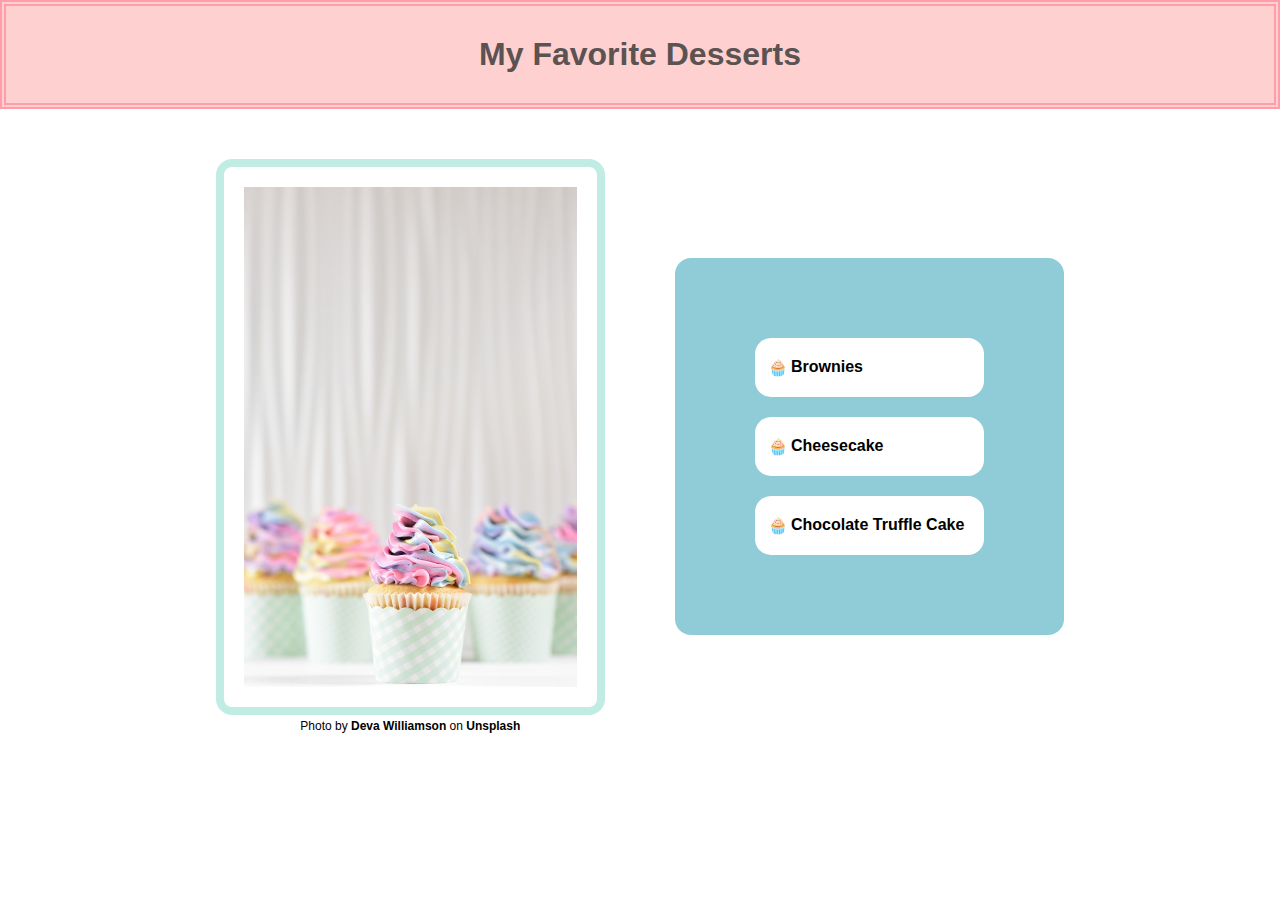
<file: index.html>
<!DOCTYPE html>
<html lang="en">
<head>
    <meta charset="UTF-8">
    <title>My Favorite Desserts</title>
    <link rel="stylesheet" href="./style.css">
</head>
<body>
    <h1>My Favorite Desserts</h1>
    <div class="container1">
        <div class="cupcake-img-div">
            <figure class="img-cupcake-container">
                <img src="./images/cupcakes.jpg" 
                alt="five colorful cupcakes"
                class="img-cupcake"
                >
                <figcaption>
                    Photo by <a href="https://unsplash.com/de/@biglaughkitchen?utm_source=unsplash&utm_medium=referral&utm_content=creditCopyText">Deva Williamson</a> on <a href="https://unsplash.com/de/fotos/ymy-t_sKkNk?utm_source=unsplash&utm_medium=referral&utm_content=creditCopyText">Unsplash</a>
                </figcaption>
            </figure>
        </div>
     
        <div class="recipe-table">
            <ul class="recipe-pages">
                <li><a href="./pages/brownies.html">Brownies</a></li>
                <li><a href="./pages/cheesecake.html">Cheesecake</a></li>
                <li><a href="./pages/trufflecake.html">Chocolate Truffle Cake</a></li>
            </ul>
       </div>
    </div>

</body>
</html>
</file>
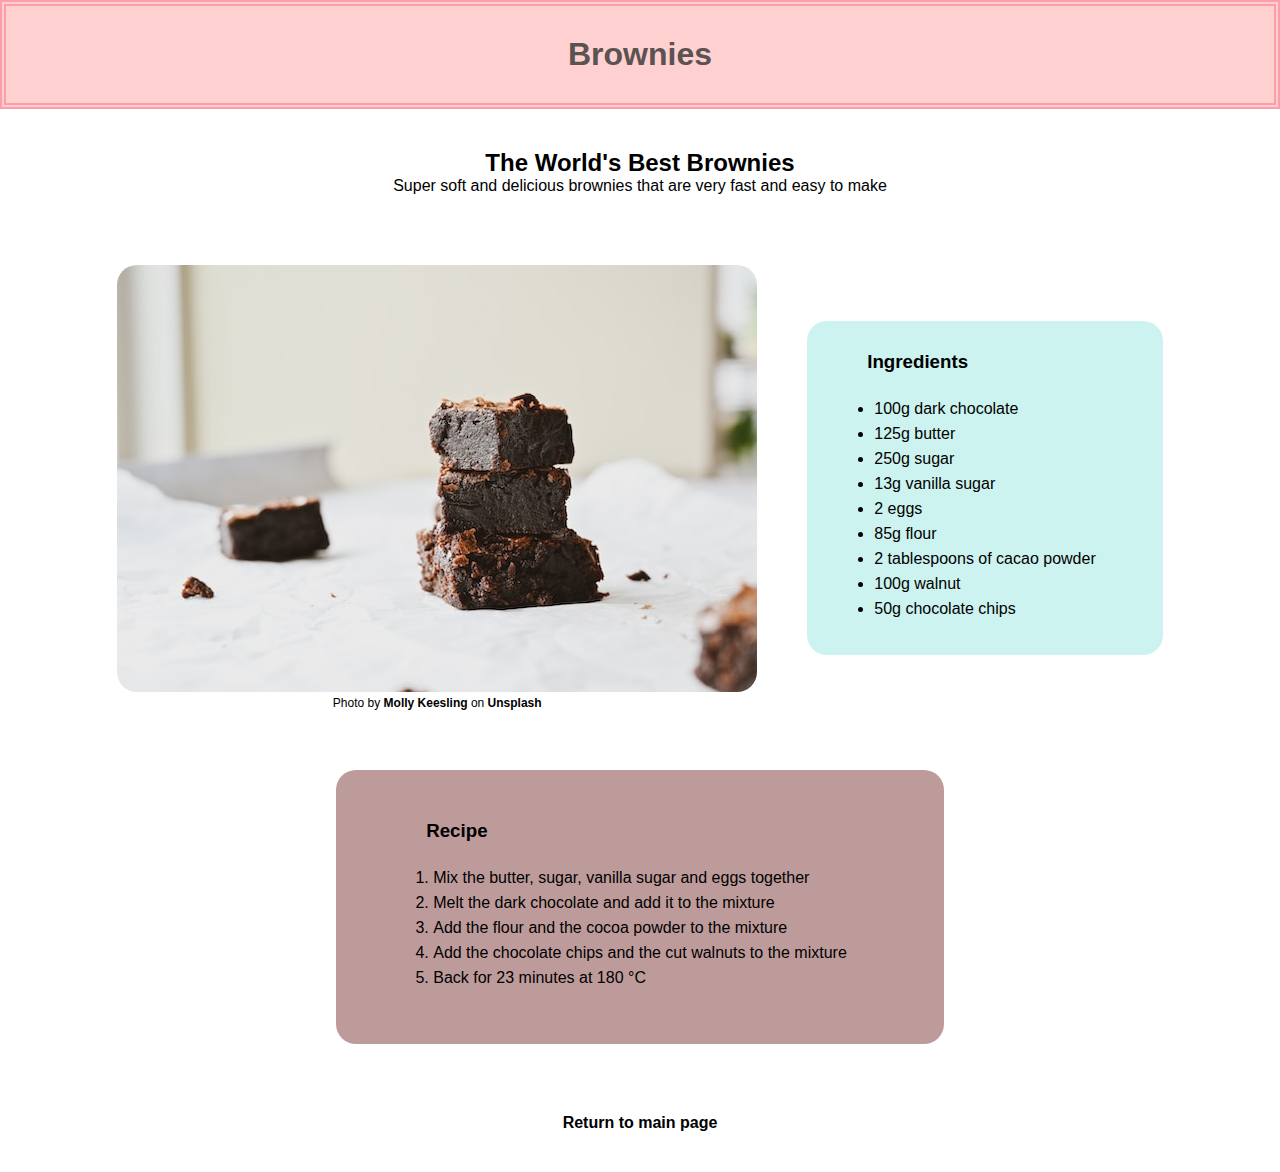
<file: pages/brownies.html>
<!DOCTYPE html>
<html lang="en">
    <head>
        <meta charset="UTF-8">
        <title>My Favorite Desserts</title>
        <link rel="stylesheet" href="../style.css">
    </head>
    <body>
        <h1>Brownies</h1>
        <div class="res-page">
            <div class="title-text">
                <h2>The World's Best Brownies</h2>
                <p>Super soft and delicious brownies that are very fast and easy to make</p>
            </div>
            <div class="page-card">
                <figure>
                    <img src="../images/brownie.jpg" class="brownie-img"
                    alt="Three brownies in front of a white background">
                <figcaption>
                    Photo by  <a href="https://unsplash.com/de/@mollysuek?utm_source=unsplash&utm_medium=referral&utm_content=creditCopyText">Molly Keesling</a> on <a href="https://unsplash.com/de/fotos/GbCeqX0kAUM?utm_source=unsplash&utm_medium=referral&utm_content=creditCopyText">Unsplash</a>
                </figcaption>
                </figure>
                <div class="ingredients brownies">
                    <h3>Ingredients</h3>
                    <ul>
                        <li>100g dark chocolate</li>
                        <li>125g butter</li>
                        <li>250g sugar</li>
                        <li>13g vanilla sugar</li>
                        <li>2 eggs</li>
                        <li>85g flour</li>
                        <li>2 tablespoons of cacao powder</li>
                        <li>100g walnut</li>
                        <li>50g chocolate chips</li>
                    </ul>
                </div>
            </div>
            <div class="recipe brownies">
                <h3>Recipe</h3>
                <ol>
                    <li>Mix the butter, sugar, vanilla sugar and eggs together</li>
                    <li>Melt the dark chocolate and add it to the mixture</li>
                    <li>Add the flour and the cocoa powder to the mixture</li>
                    <li>Add the chocolate chips and the cut walnuts to the mixture</li>
                    <li>Back for 23 minutes at 180 °C</li>
                </ol>
            </div>
            <a class="back-main" href="../index.html">Return to main page</a>
        </div>
    </body>
</html>
</file>
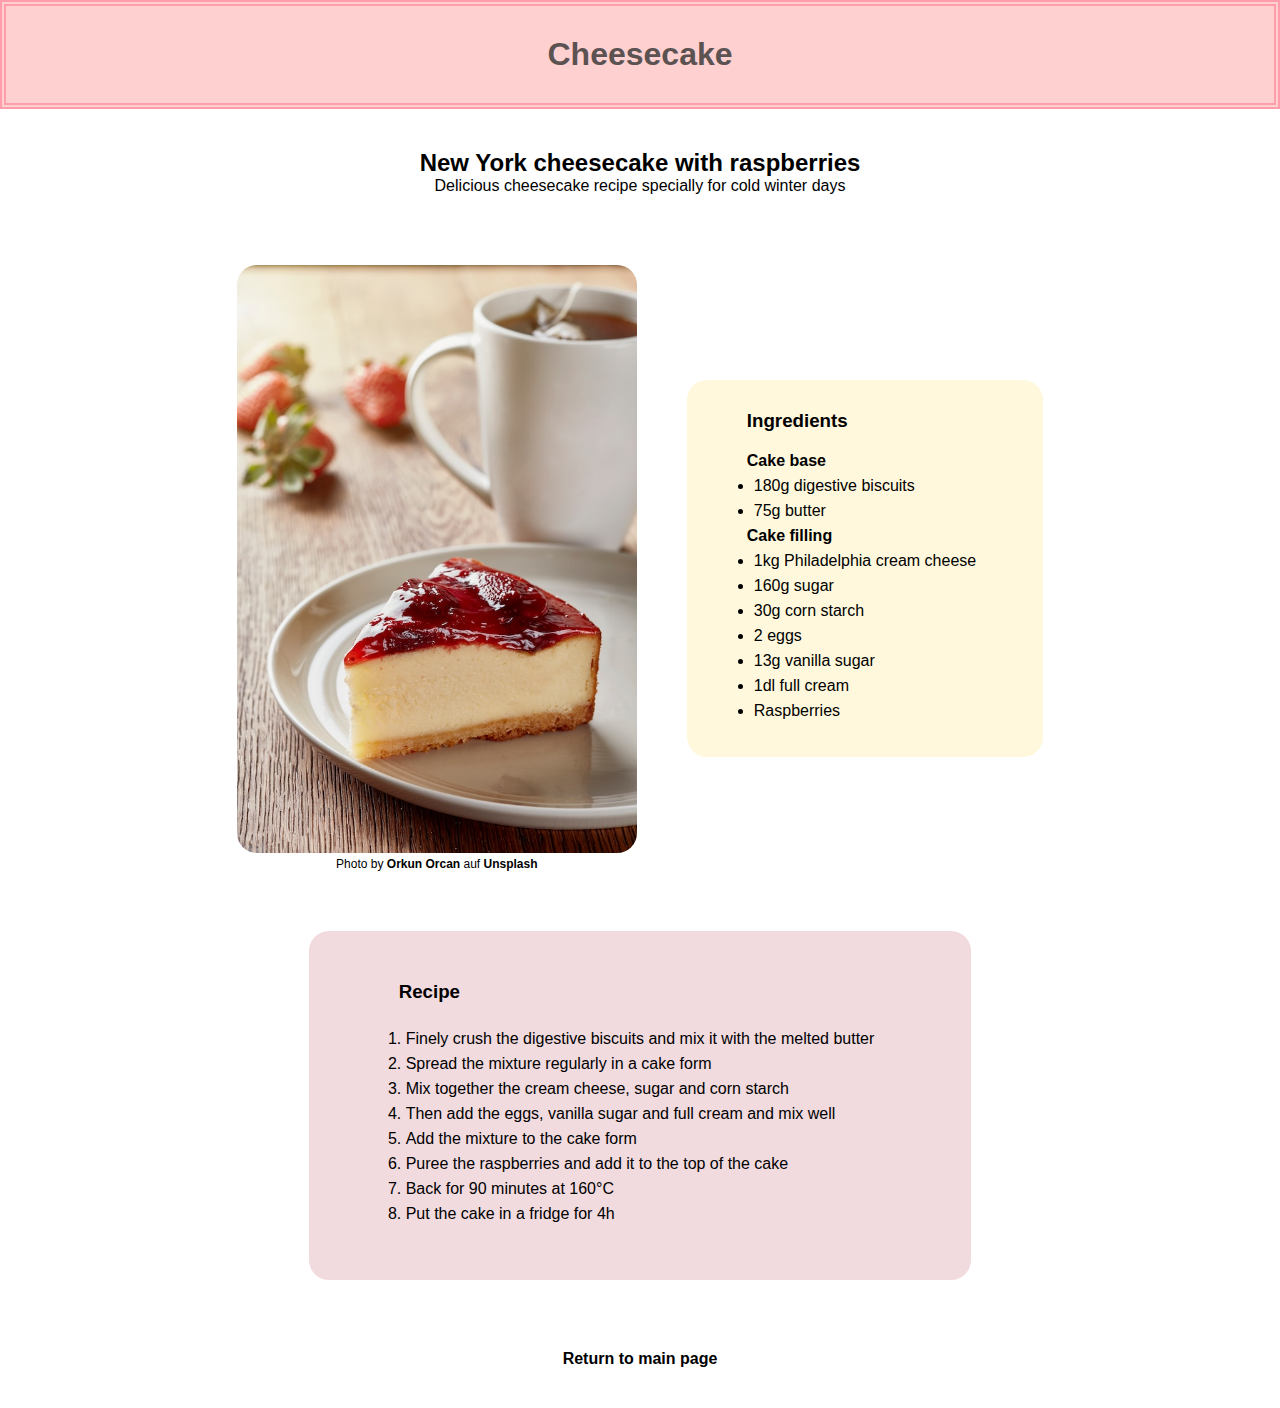
<file: pages/cheesecake.html>
<!DOCTYPE html>
<html lang="en">
    <head>
        <meta charset="UTF-8">
        <title>My Favorite Desserts</title>
        <link rel="stylesheet" href="../style.css">
    </head>
    <body>
        <h1>Cheesecake</h1>
        <div class="res-page">
            <div class="title-text">
                <h2>New York cheesecake with raspberries</h2>
                <p>Delicious cheesecake recipe specially for cold winter days</p>   
            </div>
            <div class="page-card">
                <figure>
                    <img src="../images/cheesecake.jpg" 
                    alt="raspberry cheesecake on a plate on  a table with a cup of tea"
                    class="cheesecake-img">
                    <figcaption>
                        Photo by <a href="https://unsplash.com/de/@orkunorcan?utm_source=unsplash&utm_medium=referral&utm_content=creditCopyText">Orkun Orcan</a> auf <a href="https://unsplash.com/de/fotos/7yhu6txevQA?utm_source=unsplash&utm_medium=referral&utm_content=creditCopyText">Unsplash</a>
                    </figcaption>
                </figure>
                <div class="ingredients cheesecake">
                    <h3>Ingredients</h3>
                    <h4>Cake base</h4>
                    <ul>
                        <li>180g digestive biscuits</li>
                        <li>75g butter</li>
                    </ul>
                    <h4>Cake filling</h4>
                    <ul>
                        <li>1kg Philadelphia cream cheese </li>
                        <li>160g sugar</li>
                        <li>30g corn starch</li>
                        <li>2 eggs</li>
                        <li>13g vanilla sugar</li>
                        <li>1dl full cream</li>
                        <li>Raspberries</li>
                    </ul>
                </div>
            </div>
            <div class="recipe cheesecake">
                <h3>Recipe</h3>
                <ol>
                    <li>Finely crush the digestive biscuits and mix it with the melted butter</li>
                    <li>Spread the mixture regularly in a cake form</li>
                    <li>Mix together the cream cheese, sugar and corn starch</li>
                    <li>Then add the eggs, vanilla sugar and full cream and mix well</li>
                    <li>Add the mixture to the cake form</li>
                    <li>Puree the raspberries and add it to the top of the cake</li>
                    <li>Back for 90 minutes at 160°C</li>
                    <li>Put the cake in a fridge for 4h</li>
                </ol>
            </div>
            <a class="back-main" href="../index.html">Return to main page</a>
        </div>
    </body>
    </html>
</file>
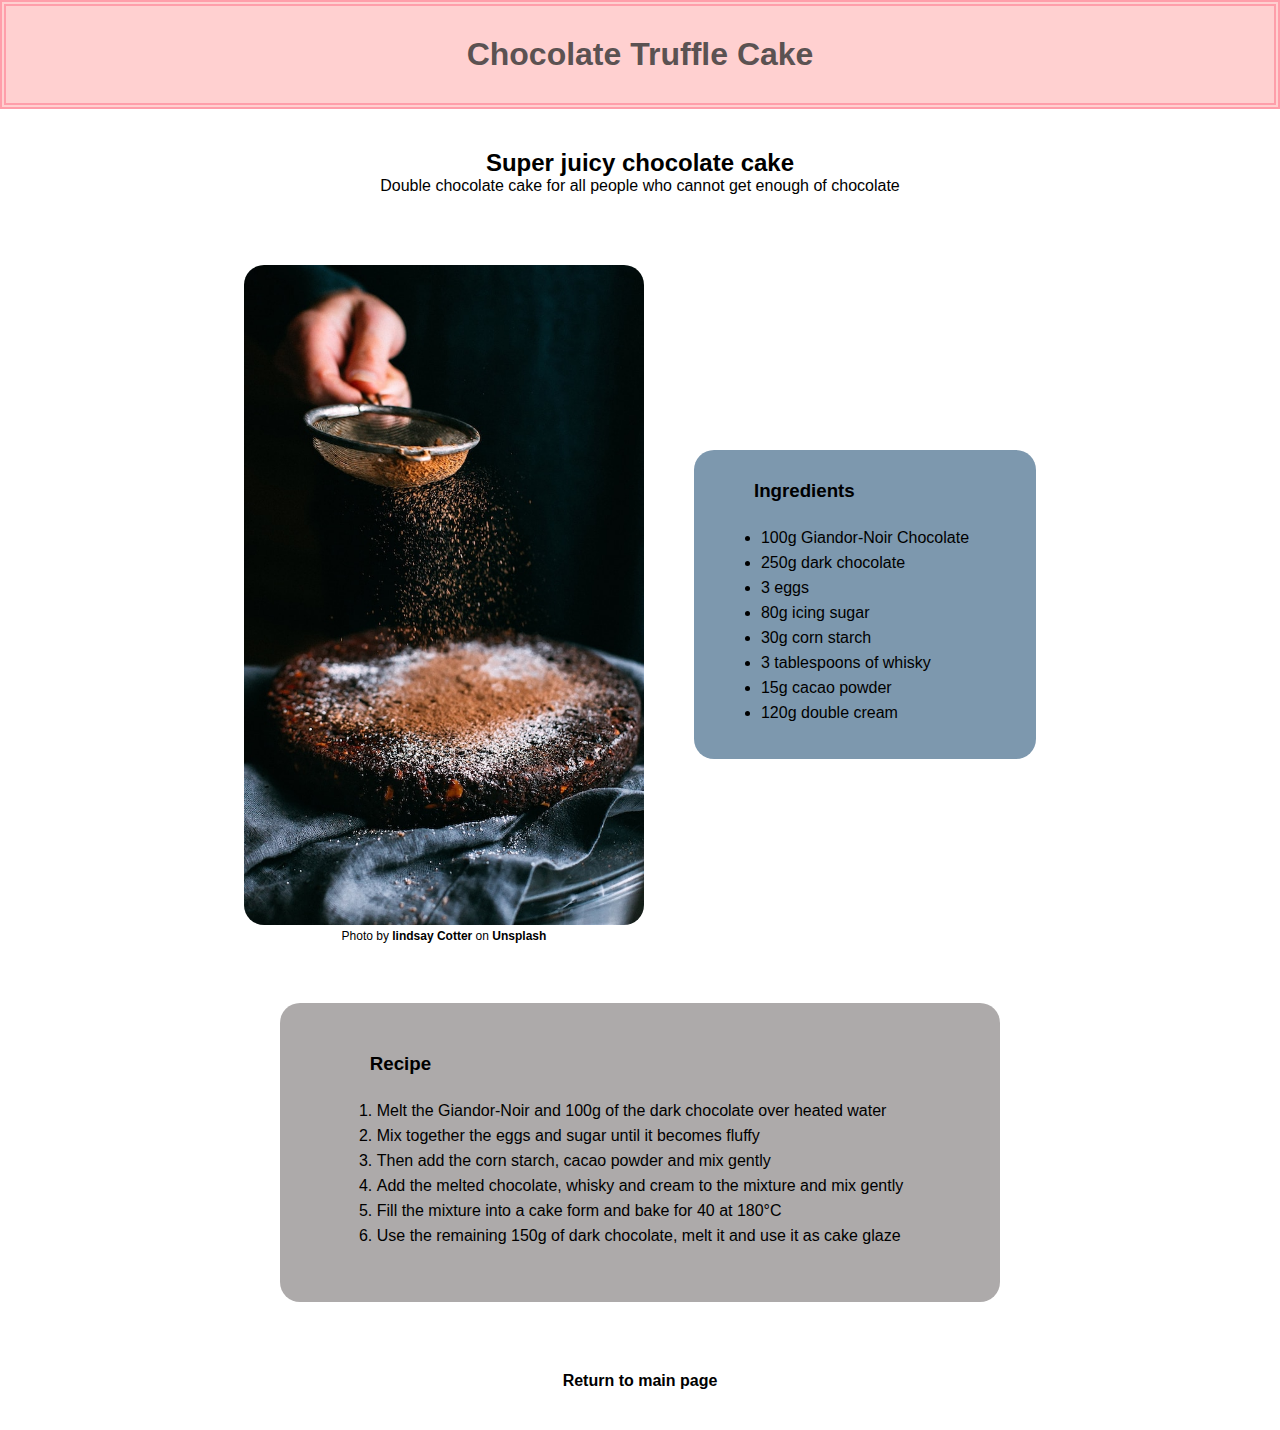
<file: pages/trufflecake.html>
<!DOCTYPE html>
<html lang="en">
<head>
    <meta charset="UTF-8">
    <title>My Favorite Desserts</title>
    <link rel="stylesheet" href="../style.css">
</head>
<body>
    <h1>Chocolate Truffle Cake</h1>
    <div class="res-page">
        <div class="title-text">
            <h2>Super juicy chocolate cake</h2>
            <p>Double chocolate cake for all people who cannot get enough of chocolate</p>
        </div>
        <div class="page-card">
            <figure>
                <img src="../images/chocolatecake.jpg" 
                alt="chocolate cake on a table"
                class="cake-img">
                <figcaption>
                    Photo by <a href="https://unsplash.com/de/@cottercrunch?utm_source=unsplash&utm_medium=referral&utm_content=creditCopyText">lindsay Cotter</a> on <a href="https://unsplash.com/de/fotos/9J7sHieVFi0?utm_source=unsplash&utm_medium=referral&utm_content=creditCopyText">Unsplash</a>
                </figcaption>
            </figure>
            <div class="ingredients cake">
                <h3>Ingredients</h3>
                <ul>
                    <li>100g Giandor-Noir Chocolate</li>
                    <li>250g dark chocolate</li>
                    <li>3 eggs</li>
                    <li>80g icing sugar</li>
                    <li>30g corn starch</li>
                    <li>3 tablespoons of whisky</li>
                    <li>15g cacao powder</li>
                    <li>120g double cream</li>
                </ul>
            </div>
        </div>
        <div class="recipe cake">
            <h3>Recipe</h3>
            <ol>
                <li>Melt the Giandor-Noir and 100g of the dark chocolate over heated water</li>
                <li>Mix together the eggs and sugar until it becomes fluffy</li>
                <li>Then add the corn starch, cacao powder and mix gently</li>
                <li>Add the melted chocolate, whisky and cream to the mixture and mix gently</li>
                <li>Fill the mixture into a cake form and bake for 40 at 180°C</li>
                <li>Use the remaining 150g of dark chocolate, melt it and use it as cake glaze</li>
            </ol>
        </div>
        <a class="back-main" href="../index.html">Return to main page</a>
    </div>
</body>
</html>
</file>
<file: style.css>
*{
    margin:0;
    padding:0;
}

body{
    font-family:'Segoe UI', Tahoma, Geneva, Verdana, sans-serif;
}

h1{ 
    background-color: #FFD0D0;
    color: rgb(91, 82, 82);
    border: 6px double #FF9EAA;
    padding:30px;
    text-align: center;
}

h3{
    padding-bottom: 20px;
}

a{
    color: black;
    font-weight: bold;
    text-decoration:none;
}

li{
    margin: 7px
}

.back-main{
    text-align: center;
    padding: 40px;
}

.recipe{
    padding: 50px 90px;
    border-radius: 20px;
    display: flex;
    flex-direction: column;
    justify-content: center;
    align-self: center;
    margin-top: 30px;
}

.ingredients{
    padding: 30px 60px;
    border-radius: 20px;
}

.title-text{
    text-align: center;
    padding: 40px 0px;
}

.page-card{
    display: flex;
    justify-content: center;
    align-items: center;
    gap: 50px
}

.res-page{
    display: flex;
    flex-direction: column;
    padding: 0px 50px;
    gap: 30px;
}

/* styling main page */

.container1{
    display: flex;
    justify-content: center;
    align-items: center;
    padding-top: 50px;
    padding-bottom: 100px;
    gap: 70px;

}

.cupcake-img-div{
    background-color: white;
}

.img-cupcake{
    height: 500px;
    width: auto;
    border: 8px solid #C1ECE4;
    border-radius: 16px;
    padding: 20px;
}

figcaption{
    font-size: 12px;
    text-align: center;
}

.recipe-table{
   background-color: #3aa6b991;
   padding: 60px;
   border-radius: 16px;
   display: flex;
   justify-content: center;
   align-items: center;
}

.recipe-pages{
    list-style: none;  
}

.recipe-pages li {
    display: flex;
    gap: 15px;
    background-color: white;
    border-radius: 16px;
    padding-left: 25px;
    padding-top:20px;
    padding-bottom: 20px;
    padding-right: 20px;
    margin:20px;
    text-indent: -0.75rem;
  }

.recipe-pages li::before {
    content: '🧁 ';
  }


/* styling brownie page */

.brownie-img{
   flex-basis: 200px;
   width: auto;
   border-radius: 20px;
}

.ingredients.brownies{
    background-color: rgba(21, 199, 184, 0.219);
}

.recipe.brownies{
    background-color: rgba(92, 6, 6, 0.4);
}


/* styling cheesecake page */

.cheesecake-img{
   width: 400px;
   height: auto;
   border-radius: 20px;
}

.ingredients.cheesecake{
    background-color: cornsilk;
}

.recipe.cheesecake{
    background-color: rgb(241, 219, 223);
}

/* styling chocolate cake page */

.cake-img{
   width: 400px;
   height: auto;
   border-radius: 20px;
}

.ingredients.cake{
    background-color: rgba(27, 74, 112, 0.568);
}

.recipe.cake{
    background-color: rgba(124, 119, 119, 0.623);
}
</file>
